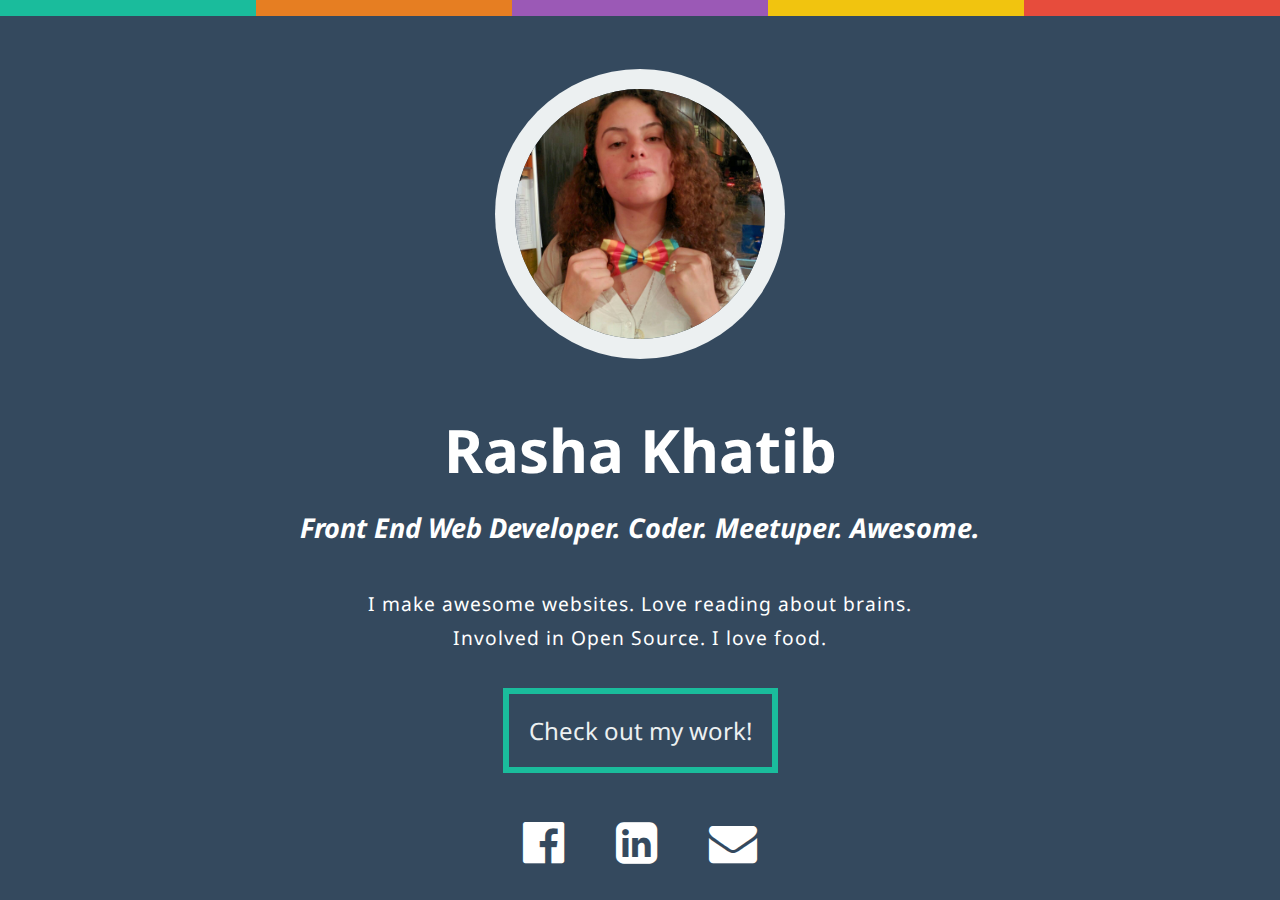
<file: index.html>
<!DOCTYPE html>
<html>
<head>
	<title> I am Awesome </title>
	<link rel="stylesheet" href="https://maxcdn.bootstrapcdn.com/font-awesome/4.3.0/css/font-awesome.min.css">
	<link href='http://fonts.googleapis.com/css?family=Droid+Sans:400,700' rel='stylesheet' type='text/css'>
	<link rel="stylesheet" type="text/css" href="style.css">
</head>
<body>
	<ul class="rainbow">
		<li class="green"></li>
		<li class="orange"></li>
		<li class="purple"></li>
		<li class="yellow"></li>
		<li class="red"></li>
	</ul>
	<div class="container">
		<img class="profile-img" alt="profile picture" src="img/rasha.jpg">
		<h1 id="name">Rasha Khatib</h1>
		<h3 id="title">Front End Web Developer. Coder. Meetuper. Awesome.</h3>
		<p id="bio">I make awesome websites. Love reading about brains. Involved in Open Source. I love food.</p>
		<a class="color-button" href="mywork.html" target="_blank">Check out my work!</a>
		<footer>
			<a href="https://www.facebook.com/rasha.awesome" target="_blank"><i class="fa fa-facebook-official"></i></a>
			<a href="https://linkedin.com/in/rashahussein" target="_blank"><i class="fa fa-linkedin-square"></i></a>
			<a href="mailto:rasharasem@gmail.com"><i class="fa fa-envelope"></i></a>
		</footer>
	</div>

	<script>
		var img = document.getElementsByTagName('img')[0];
		// img.onmouseover = function (e) {
		// 	img.src = "img/rasha2.jpg"
		// };

		//To make it Alternate between image one and two
		var count = 0;
		var imgs = ["img/rasha.jpg", "img/rasha2.jpg"];
		img.onmouseover = function (e) {
			count = (count+1) % 2;
			img.src = imgs[count];
		};
	</script>
</body>
</html>
</file>
<file: style.css>
body {
	background-color: #34495E;
	font-family: 'Droid Sans', sans-serif;
	margin: 0;
	padding: 0;
}

.rainbow {
	width: 100%;
	height: 16px;
	list-style: none;
	margin: 0;
	padding: 0;
}
.rainbow li{
	width: 20%;
	height: 16px;
	float: left;
	-webkit-animation: w20 1s ease forwards;
}
.green {
	background-color: #1abc9c;
}
.orange {
	background-color: #e67e22;
}
.purple {
	background-color: #9b59b6;
}
.yellow {
	background-color: #f1c40f;
}
.red {
	background-color: #e74c3c;
}

.container {
	text-align: center;
	padding-top: 3em;
	color: #fff;
}

.profile-img {
	width: 250px;
	height: 250px;
	border-radius: 50%;
	box-shadow: 0 0 0 20px #ecf0f1;
	margin: 25px auto;
}

#name {
	font-size: 3.75em;
	margin-bottom: 0.3em;
}

#title {
	margin-top: 0;
	font-size: 1.7em;
	font-style: italic;
}

#bio {
	max-width: 600px;
	font-size: 1.2em;
	margin: 0 auto;
	line-height: 1.8em;
	letter-spacing: 1px;
	padding-top: 0.7em;
	margin-bottom: 3em;
}

.color-button {
	padding: 20px;
	vertical-align: middle;
	color: #ecf0f1;
	outline: 6px solid #1abc9c;
	font-size: 1.5em;
	text-decoration: none;
	transition: box-shadow 0.5s;
}

.color-button:hover {
	box-shadow: 0 0 0 6px #e67e22, 0 0 0 12px #9b59b6, 0 0 0 18px #f1c40f, 0 0 0 24px #e74c3c;
}

footer {
	margin-top: 3em;
}

i {
	font-size: 3em;
	color: white;
}
.fa {
	font-size: 3em;
  margin: 0.5em;
}

@-webkit-keyframes w20 {
    from { width: 0%; }
    to { width: 20%; }
}
</file>
